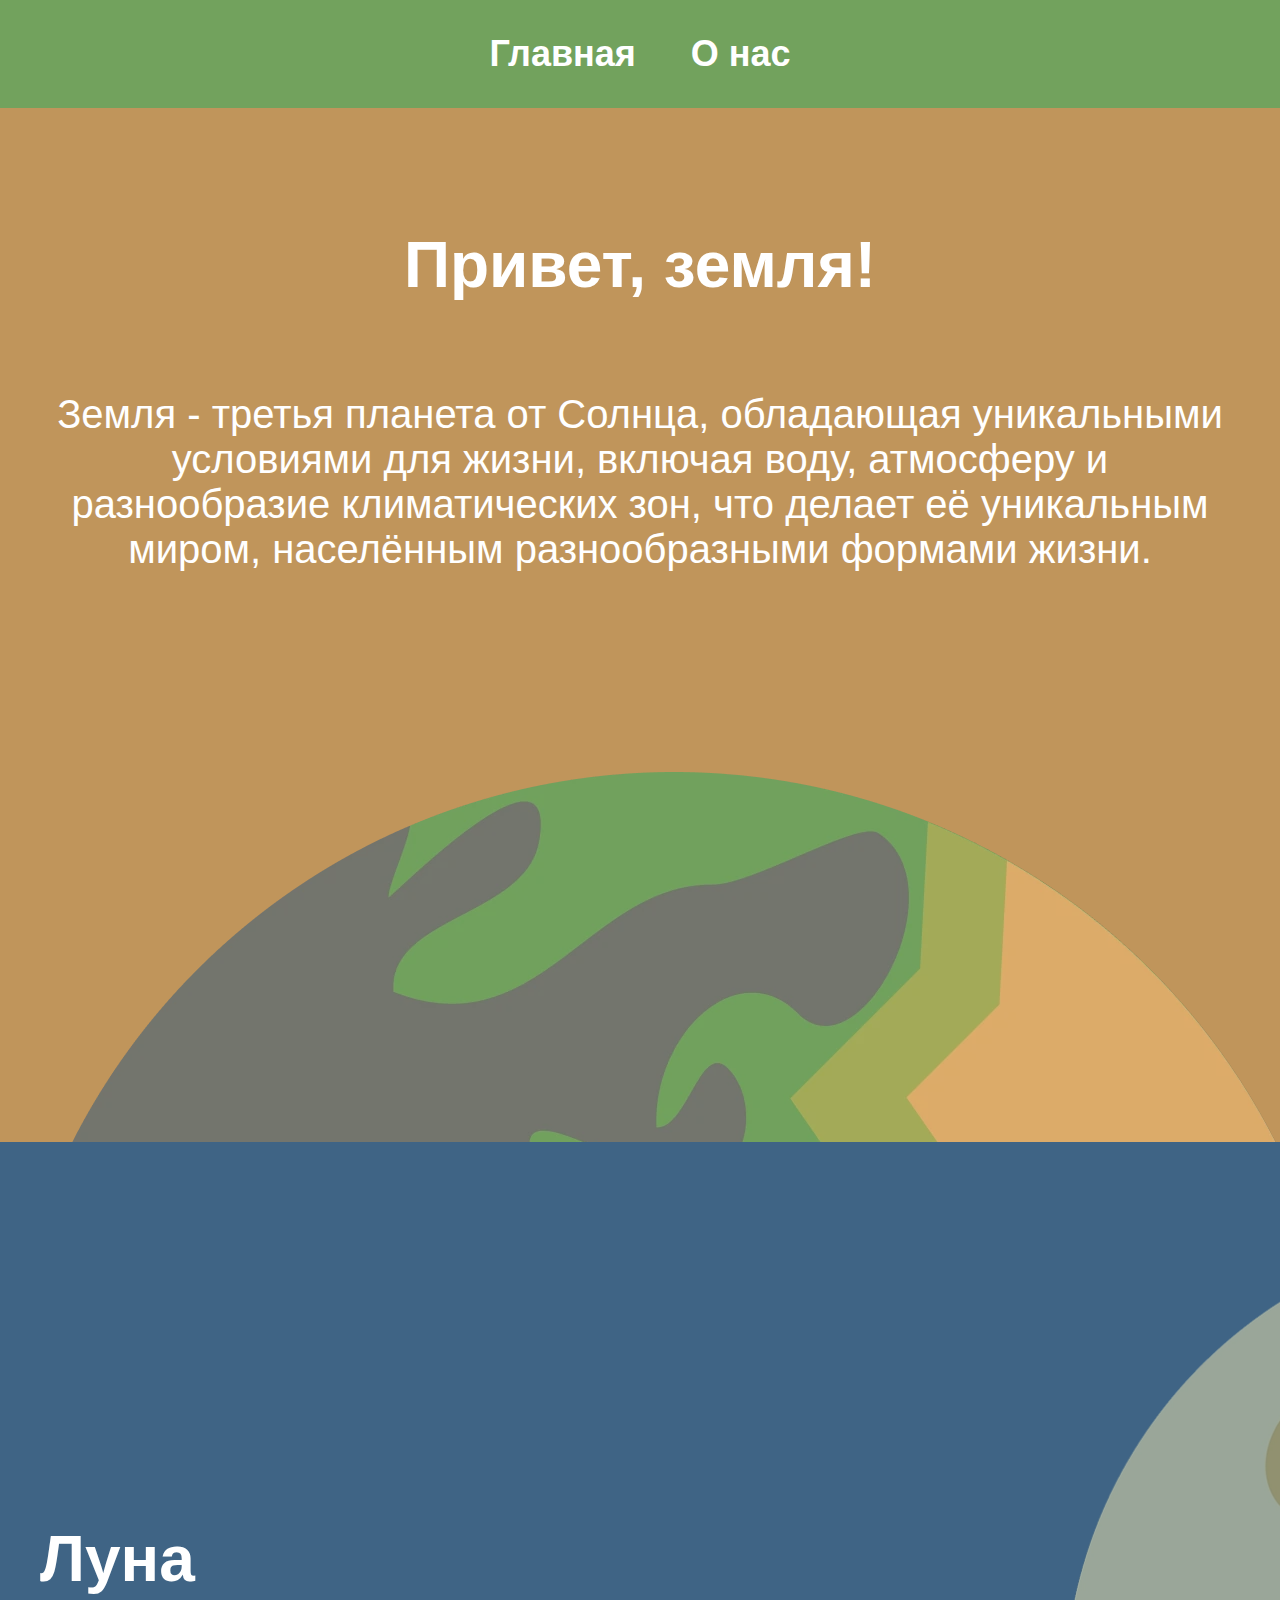
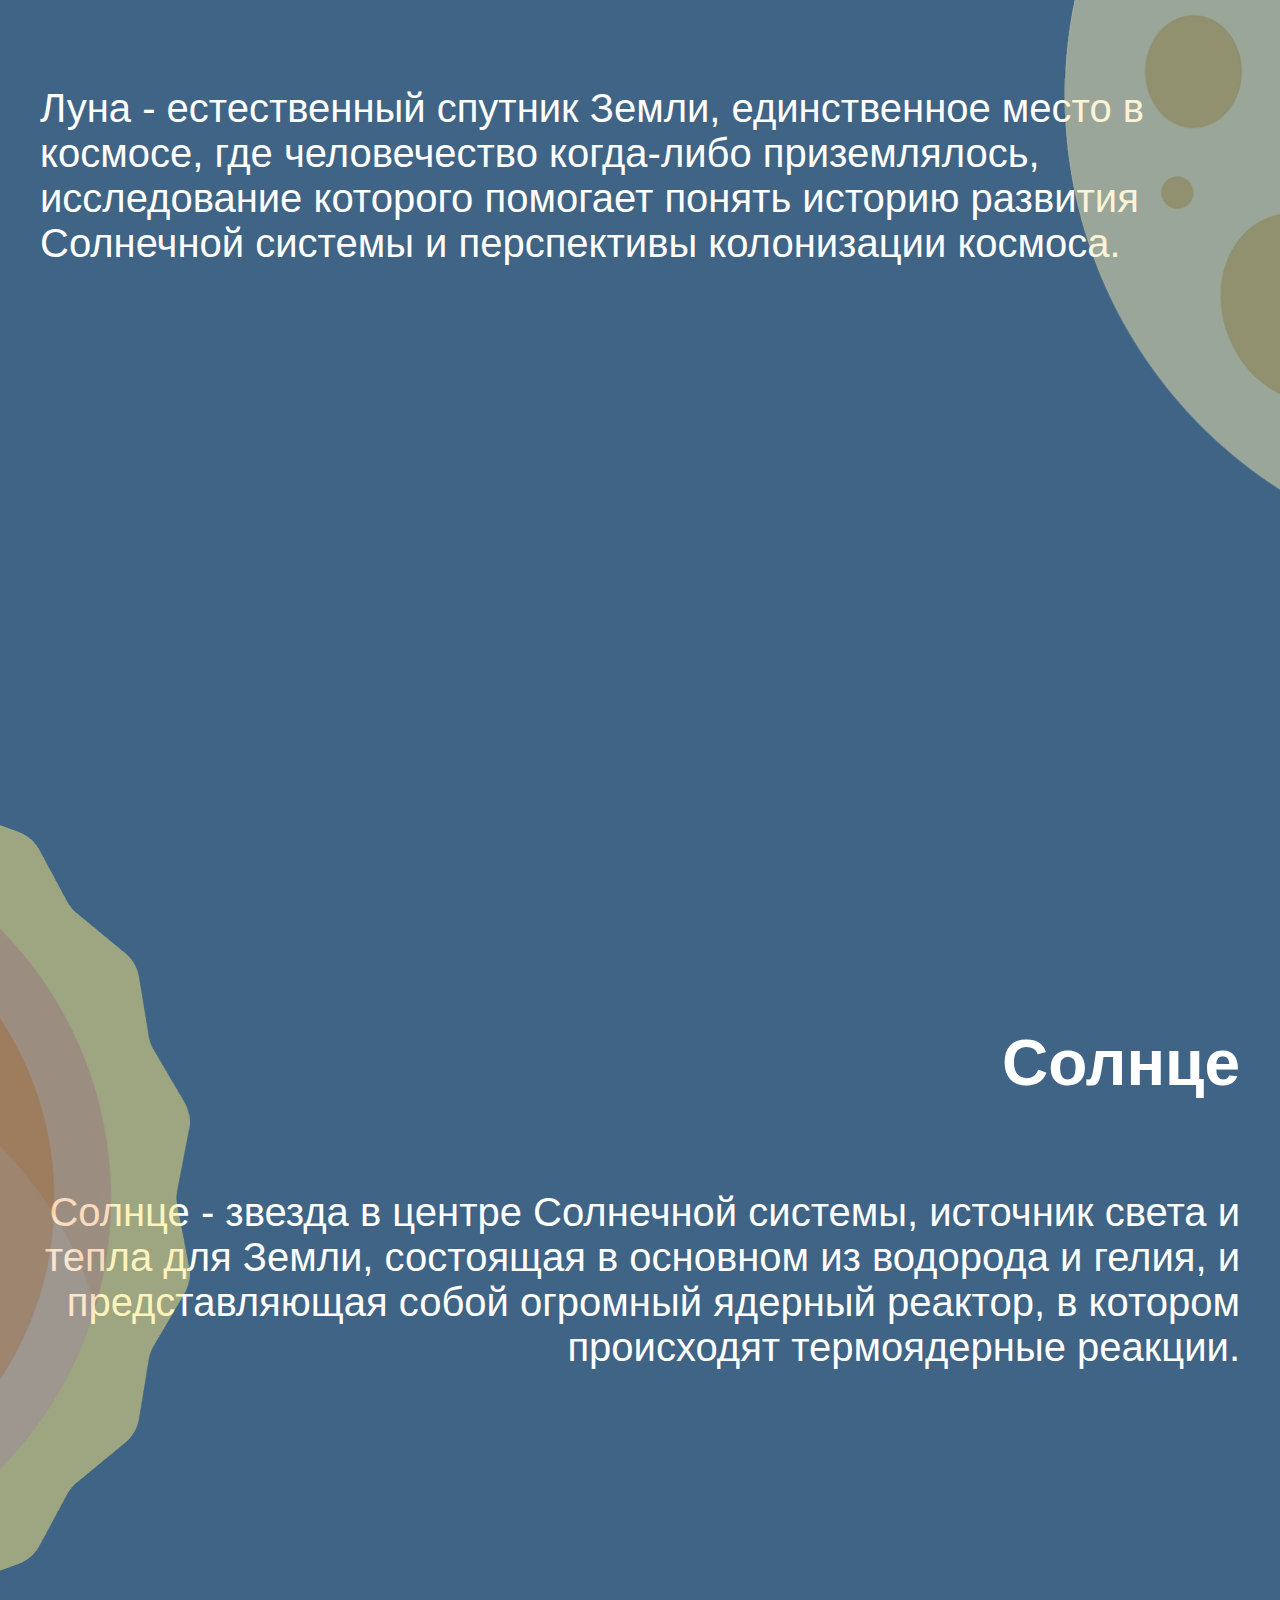
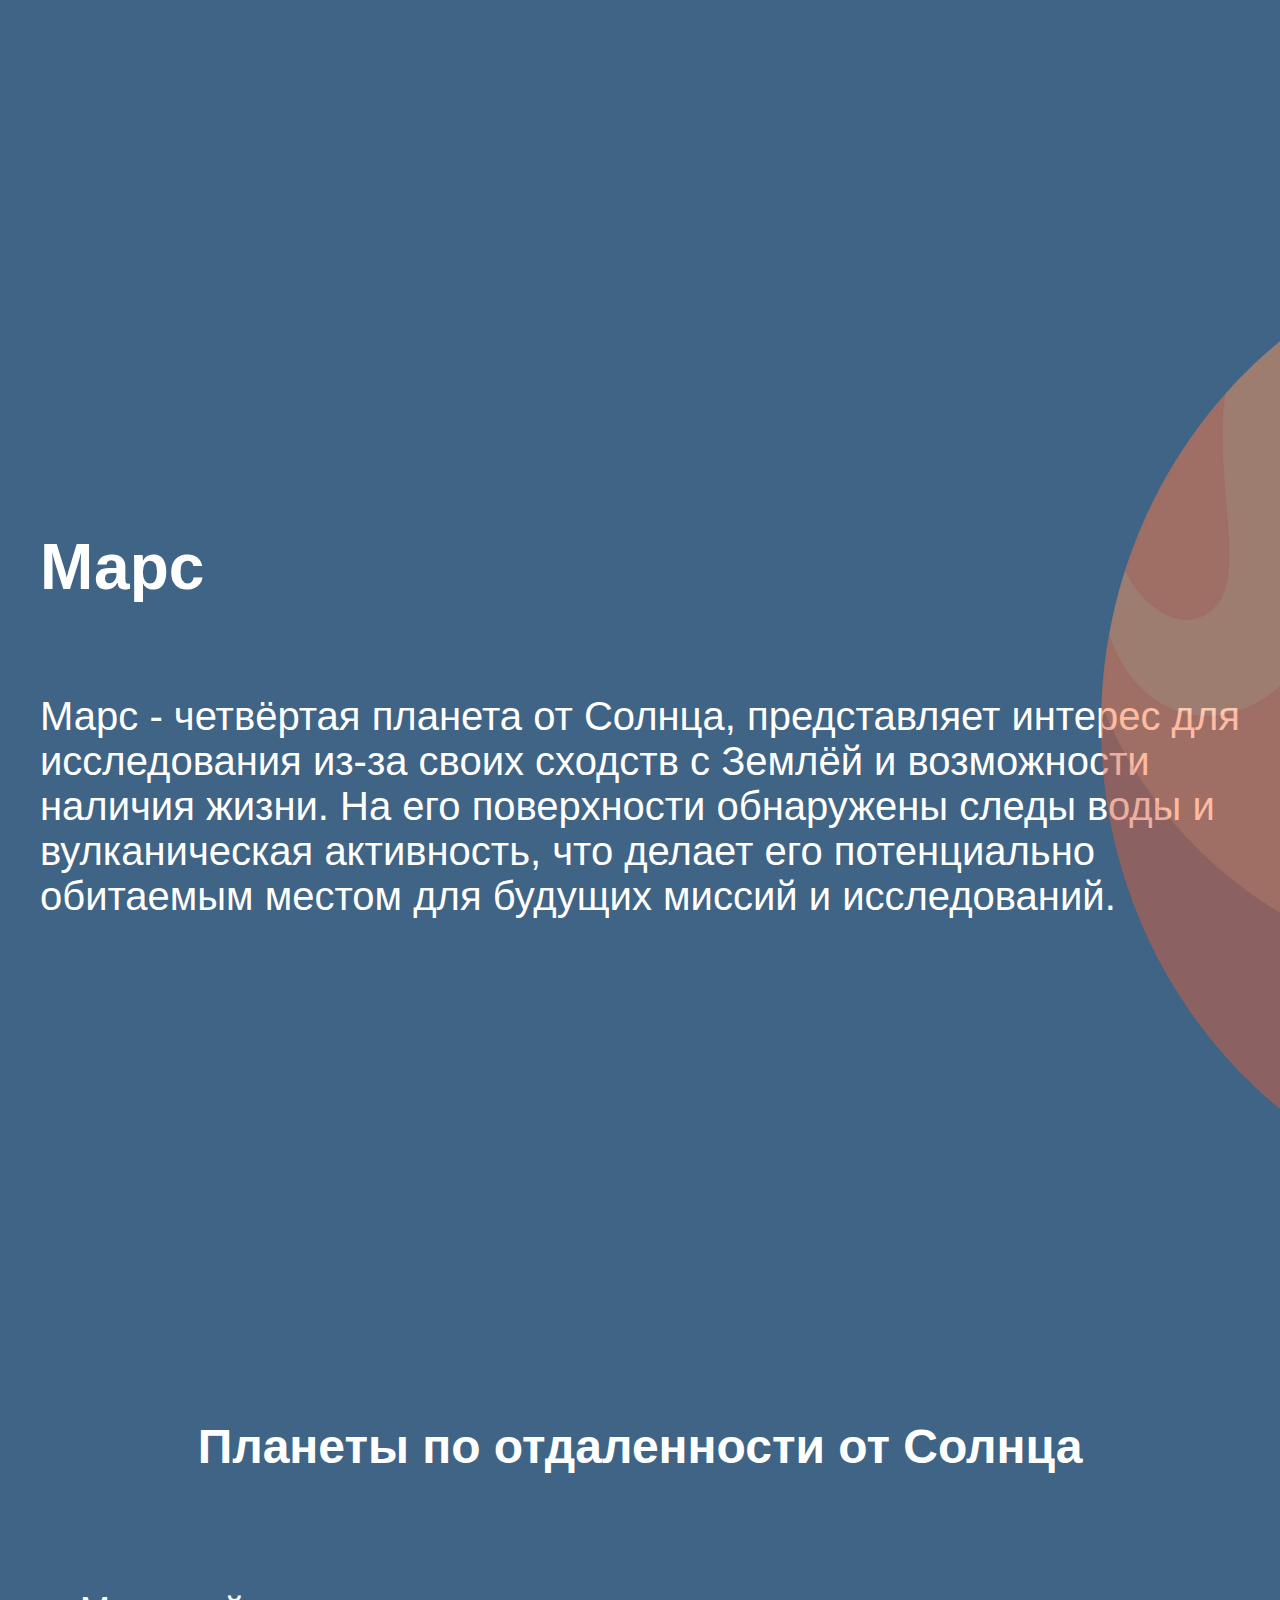
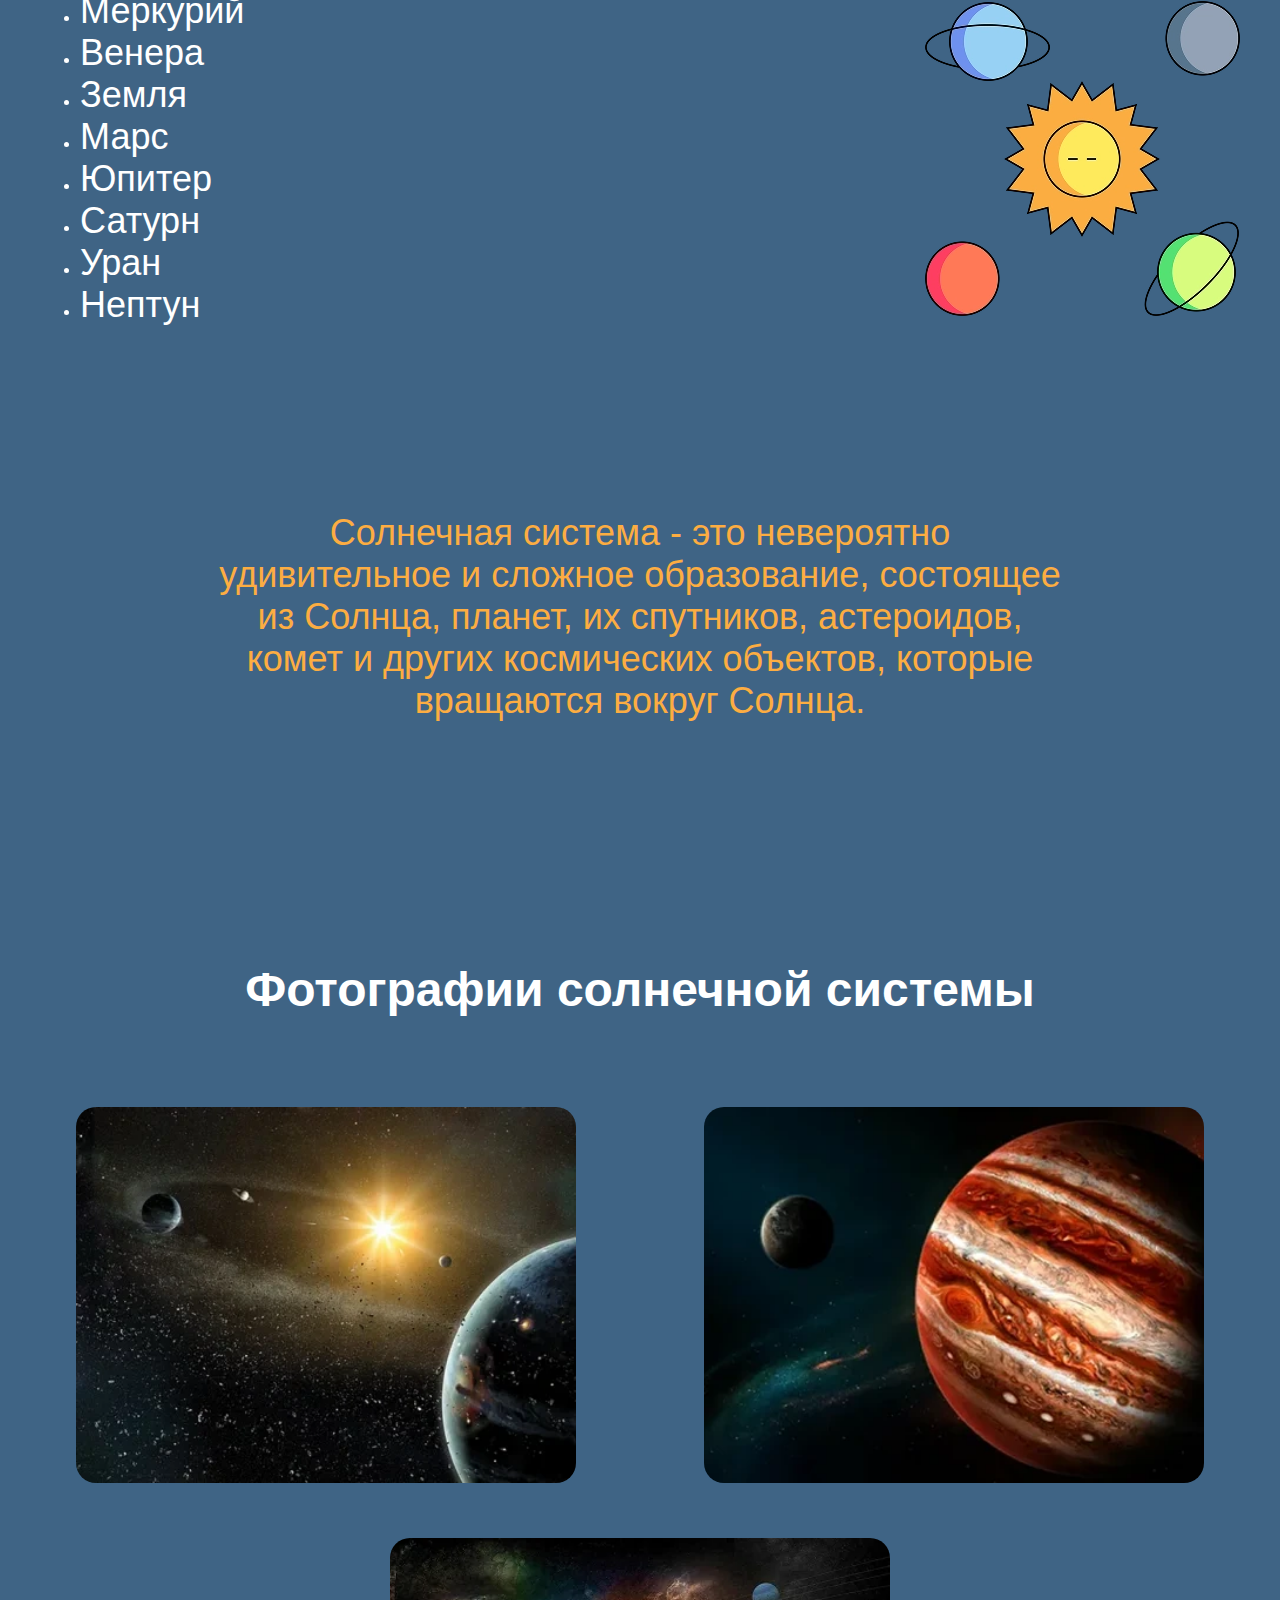
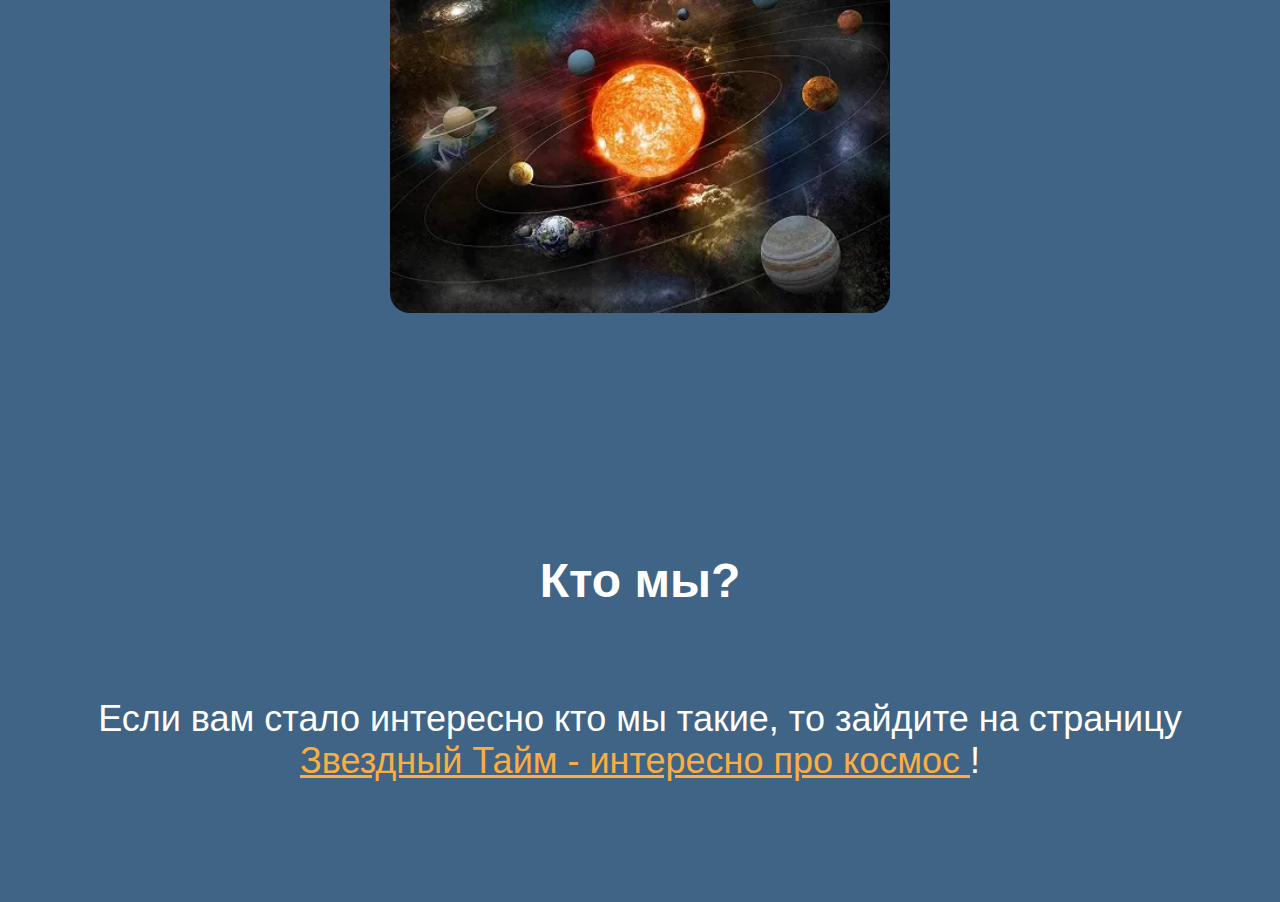
<file: index.html>
<!DOCTYPE html>
<html lang="ru">

<head>
  <meta charset="UTF-8">
  <meta name="viewport" content="width=device-width, initial-scale=1.0">
  <title>Star Time</title>
  <link href="/pages/about.html">
  <link rel="stylesheet" href="./css/main.css">
</head>

<body class="body">

  <header class="header">
    <div class="container header-container">
      <nav class="header__nav nav-menu">

        <ul class="nav-menu__list-items">
          <li class="nav-menu__item">
            <a class="nav-menu__link" href="../index.html">
              Главная
            </a>
          </li>

          <li class="nav-menu__item">
            <a class="nav-menu__link" href="/pages/about.html">
              О нас
            </a>
          </li>
        </ul>

      </nav>
    </div>
  </header>

  <main class="main">
    <section class="section section--bgc-main section--hero">
      <div class="container">
        <div class="hero">

          <h1 class="hero__title title">
            Привет, земля!
          </h1>

          <p class="hero__main-text text">
            Земля - третья планета от Солнца, обладающая уникальными условиями для жизни, включая воду, атмосферу и
            разнообразие климатических зон, что делает её уникальным миром, населённым разнообразными формами жизни.
            
          </p>

          <img class="hero__img img--animation" src="./images/earth.webp" alt="Луна">
        </div>
      </div>
    </section>

    <section class="section section--bgc-second section--about">
      <div class="container">
        <div class="about-moon">

          <h2 class="about-moon__second-title title">
            Луна
          </h2>

          <p class="about-moon__text text">
            Луна - естественный спутник Земли, единственное место в космосе, где человечество когда-либо приземлялось,
            исследование которого помогает понять историю развития Солнечной системы и перспективы колонизации
            космоса.
          </p>

          <img class="about-moon__img img--animation" src="./images/moon.webp" alt="Луна">
        </div>
      </div>
    </section>

    <section class="section section--bgc-second section--about">
      <div class="container">
        <div class="about-sun">

          <h2 class="about-sun__second-title title">
            Солнце
          </h2>

          <p class="about-sun__text text">
            Солнце - звезда в центре Солнечной системы, источник света и тепла для Земли, состоящая в основном из
            водорода и гелия, и представляющая собой огромный ядерный реактор, в котором происходят термоядерные
            реакции.
          </p>

          <img class="about-sun__img img--animation" src="./images/sun.webp" alt="Солнце">
        </div>
      </div>
    </section>

    <section class="section section--bgc-second section--about">
      <div class="container">
        <div class="about-mars">

          <h2 class="about-mars__second-title title">
            Марс
          </h2>

          <p class="about-mars__text text">
            Марс - четвёртая планета от Солнца, представляет интерес для исследования из-за своих сходств с Землёй и
            возможности наличия жизни. На его поверхности обнаружены следы воды и вулканическая активность, что делает
            его потенциально обитаемым местом для будущих миссий и исследований.
          </p>

          <img class="about-mars__img img--animation" src="./images/mars.webp" alt="Марс">
        </div>
      </div>
    </section>

    <section class="section section--bgc-second section--common-paddings">
      <div class="container">
        <div class="about-planets">

          <h3 class="about-planets__subtitle subtitle">
            Планеты по отдаленности от Солнца
          </h3>

          <div class="about-planets__group">
            <ul class="about-planets__list-items">
              <li class="about-planets__item">Меркурий</li>
              <li class="about-planets__item">Венера</li>
              <li class="about-planets__item">Земля</li>
              <li class="about-planets__item">Марс</li>
              <li class="about-planets__item">Юпитер</li>
              <li class="about-planets__item">Сатурн</li>
              <li class="about-planets__item">Уран</li>
              <li class="about-planets__item">Нептун</li>
            </ul>

            <img class="about-planets__img" src="./images/solar.webp" alt="Миниатюра Солнечной системы">
          </div>

          <p class="about-planets__text second-text">
            Солнечная система - это невероятно удивительное и сложное образование, состоящее из Солнца, планет, их
            спутников, астероидов, комет и других космических объектов, которые вращаются вокруг Солнца.
          </p>
        </div>
      </div>
    </section>

    <section class="section section--bgc-second  section--common-paddings">
      <div class="container">
        <div class="solar-fotos">

          <h3 class="solar-fotos__subtitle subtitle">
            Фотографии солнечной системы
          </h3>

          <div class="solar-fotos__group-foto">
            <img class="solar-fotos__img" src="./images/sol1.webp" alt="Планеты Солнечной системы">
            <img class="solar-fotos__img" src="./images/sol2.webp" alt="Планеты Солнечной системы">
            <img class="solar-fotos__img" src="./images/sol3.webp" alt="Планеты Солнечной системы">
          </div>
        </div>
      </div>
    </section>
  </main>

  <footer class="footer section--bgc-second">
    <div class="container footer-container">
      <div class="footer__about-us">

        <h3 class="footer__subtitle subtitle">
          Кто мы?
        </h3>

        <p class="footer__text">
          Если вам стало интересно кто мы такие, то зайдите на страницу
          <br>
          <span class="footer__focus">
            <a class="footer__link" href="./pages/about.html">
              Звездный Тайм - интересно про космос
            </a>
          </span>!
        </p>
      </div>
    </div>
  </footer>
</body>

</html>
</file>
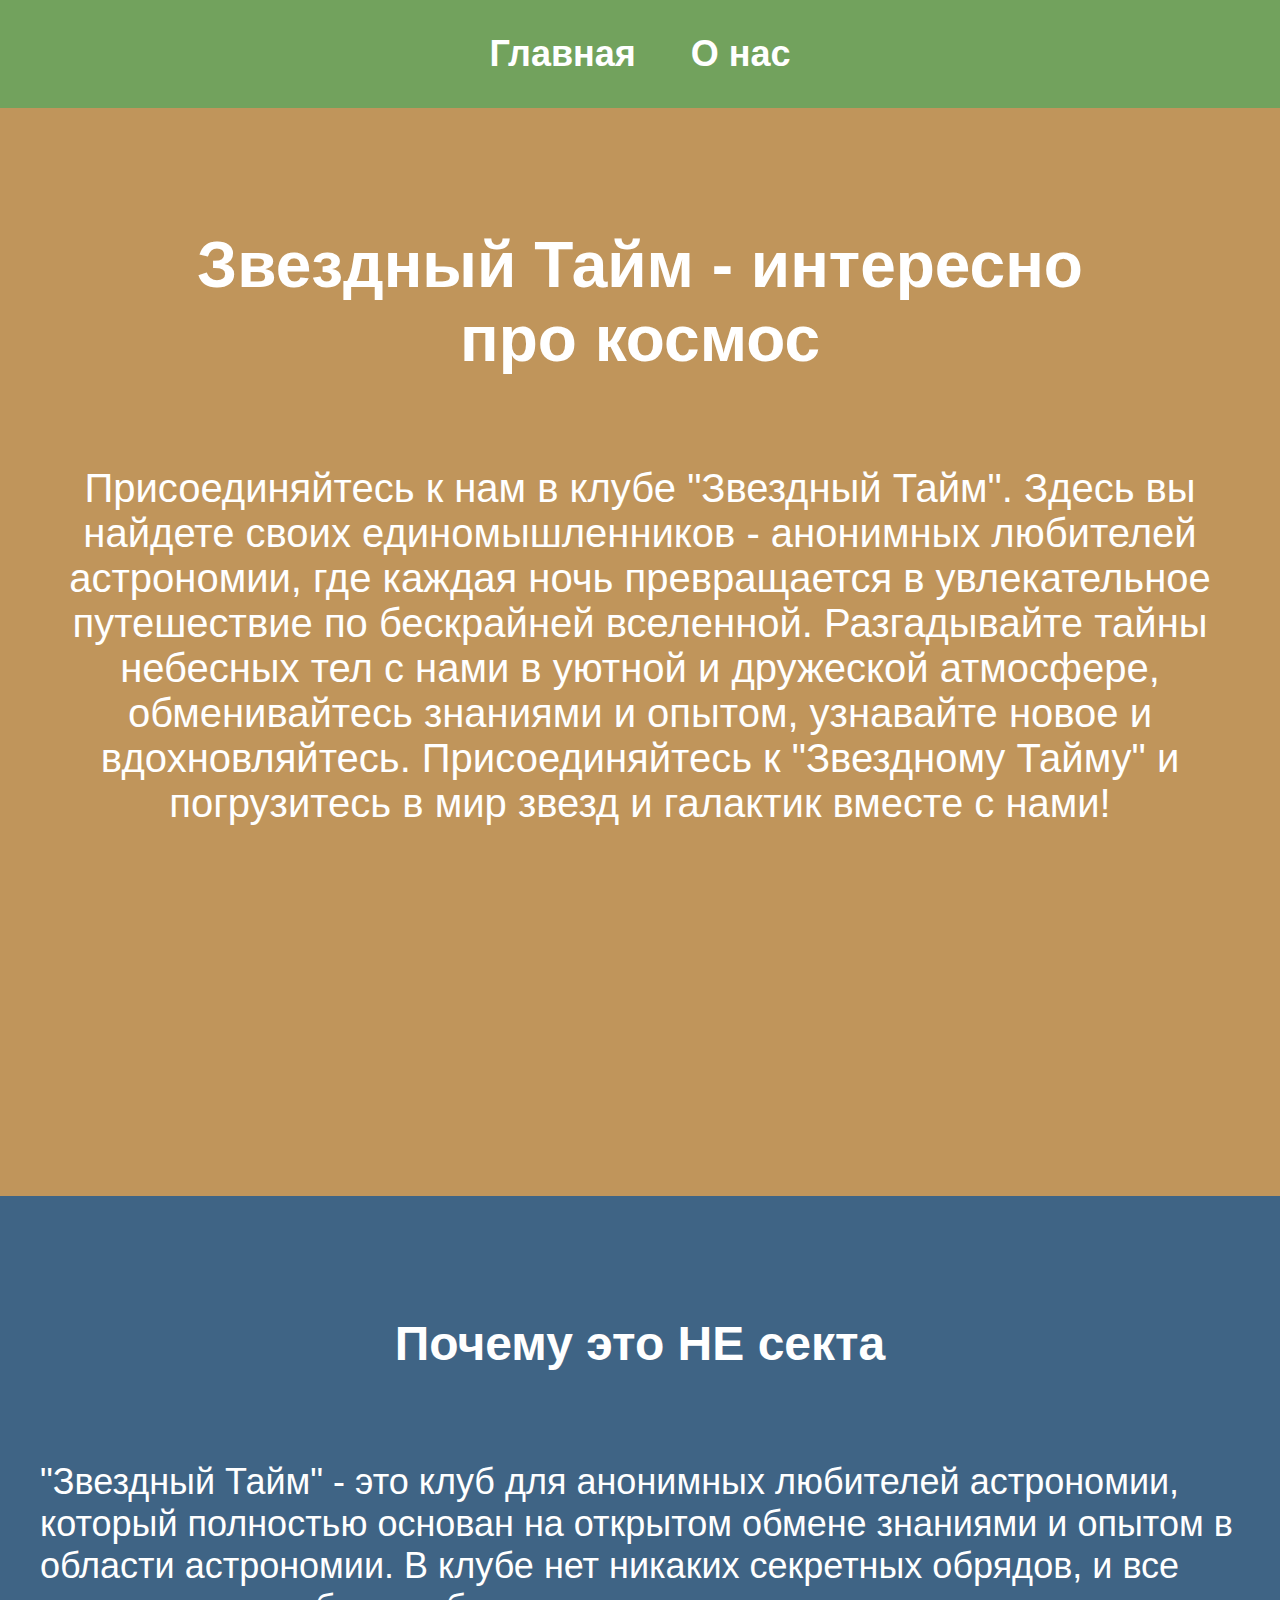
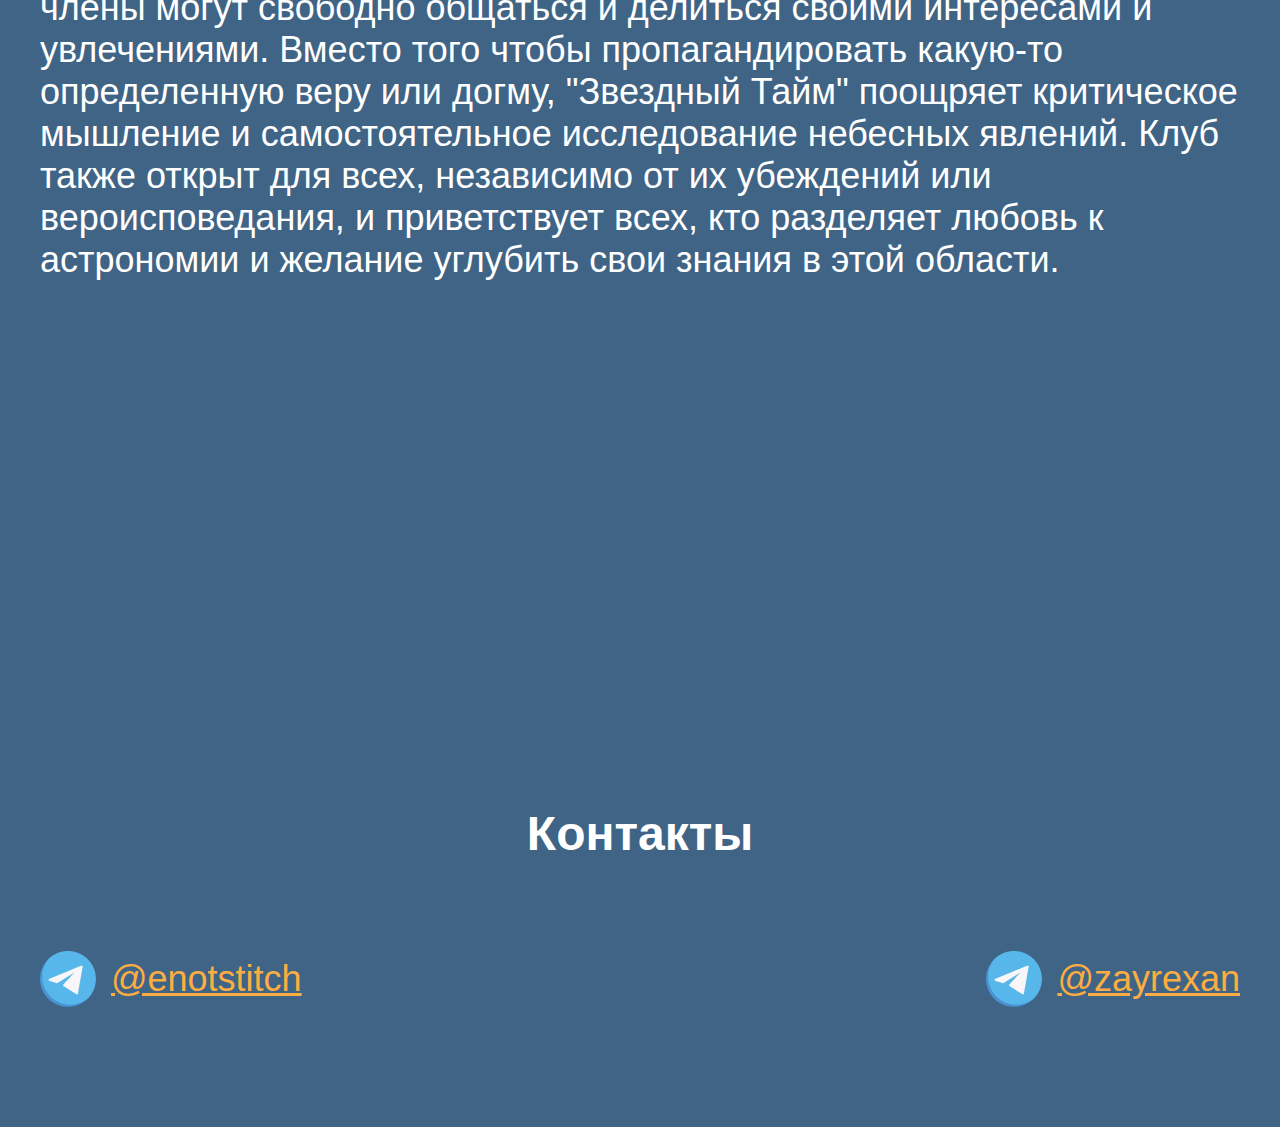
<file: pages/about.html>
<!DOCTYPE html>
<html lang="ru">

<head>
  <meta charset="UTF-8">
  <meta name="viewport" content="width=device-width, initial-scale=1.0">
  <title>About Star Time</title>
  <link href="index.html">
  <link rel="stylesheet" href="../css/main.css">
</head>

<body class="body">

  <header class="header">
    <div class="container header-container">
      <nav class="header__nav nav-menu">

        <ul class="nav-menu__list-items">
          <li class="nav-menu__item">
            <a class="nav-menu__link" href="../index.html">
              Главная
            </a>
          </li>
          
          <li class="nav-menu__item">
            <a class="nav-menu__link" href="../pages/about.html">
              О нас
            </a>
          </li>
        </ul>

      </nav>
    </div>
  </header>

  <main class="main">
    <section class="section section--bgc-main section--hero">
      <div class="container">
        <div class="hero">

          <h1 class="hero__title title">
            Звездный Тайм - интересно
            <br>
            про космос
          </h1>

          <p class="hero__second-text text">
            Присоединяйтесь к нам в клубе "Звездный Тайм". Здесь вы найдете своих единомышленников - анонимных любителей
            астрономии, где каждая ночь превращается в увлекательное путешествие по бескрайней вселенной. Разгадывайте
            тайны небесных тел с нами в уютной и дружеской атмосфере, обменивайтесь знаниями и опытом, узнавайте новое и
            вдохновляйтесь. Присоединяйтесь к "Звездному Тайму" и погрузитесь в мир звезд и галактик вместе с нами!
          </p>
        </div>
      </div>
    </section>

    <section class="section section-bgc-second section--common-paddings">
      <div class="container">
        <div class="about-us">

          <h2 class="about-us__subtitle subtitle">
            Почему это НЕ секта
          </h2>

          <p class="about-us__text text">
            "Звездный Тайм" - это клуб для анонимных любителей астрономии, который полностью основан на открытом обмене
            знаниями и опытом в области астрономии. В клубе нет никаких секретных обрядов, и все члены могут свободно
            общаться и делиться своими интересами и увлечениями. Вместо того чтобы пропагандировать какую-то
            определенную веру или догму, "Звездный Тайм" поощряет критическое мышление и самостоятельное исследование
            небесных явлений. Клуб также открыт для всех, независимо от их убеждений или вероисповедания, и приветствует
            всех, кто разделяет любовь к астрономии и желание углубить свои знания в этой области.
          </p>
        </div>
      </div>
    </section>
  </main>

  <footer class="footer section-bgc-second">
    <div class="container footer-container">
      <div class="footer__contacts">

        <h3 class="footer__subtitle subtitle">
          Контакты
        </h3>

        <div class="footer__wrap-links social-links">
          <div class="social-links__tg">
            <img class="social-links__tg-icon" src="/images/tg-icon.png" alt="Икона Telegram">

            <a class="social-links__link" href="https://t.me/enotstitch" target="_blank">
              @enotstitch
            </a>
          </div>

          <div class="social-links__tg">
            <img class="social-links__tg-icon" src="/images/tg-icon.png" alt="Икона Telegram">

            <a class="social-links__link" href="https://t.me/ZayRexan" target="_blank">
              @zayrexan
            </a>
          </div>
        </div>
      </div>
    </div>
  </footer>
</body>

</html>
</file>
<file: css/main.css>
@font-face {
  font-family: "BalsamiqSans";
  src: url("../fonts/Balsamiq-Sans/Montserrat-VariableFont_wght.ttf") format("ttf");
  font-style: normal;
  font-display: swap;
}
@font-face {
  font-family: "BellotaText";
  src: url("../fonts/Balsamiq-Sans/Montserrat-VariableFont_wght.ttf") format("ttf");
  font-style: normal;
  font-display: swap;
}
* {
  box-sizing: border-box;
}

body {
  background-color: #3f6485;
  font-weight: 400;
  color: #ffffff;
  margin: 0;
}

.container {
  max-width: 1240px;
  margin: 0 auto;
  padding: 0 20px;
}

.section--bgc-main {
  background-color: #c0955b;
}
.section--bgc-second {
  background-color: #3f6485;
}
.section--hero {
  padding-top: 120px;
  padding-bottom: 370px;
  overflow: hidden;
  position: relative;
}
.section--about {
  padding: 380px 0;
  overflow: hidden;
  position: relative;
}
.section--common-paddings {
  padding: 120px 0;
}

.title {
  margin: 0;
  font-family: "BalsamiqSans", sans-serif;
  font-weight: 700;
  font-size: 64px;
}

.subtitle {
  margin: 0;
  font-family: "BalsamiqSans", sans-serif;
  font-weight: 700;
  font-size: 48px;
}

.text {
  margin: 0;
  font-size: 40px;
  font-family: "BellotaText", sans-serif;
}

.second-text {
  color: #fcad42;
}

.img--animation {
  position: absolute;
  animation: rotate 50s linear infinite;
}

@keyframes rotate {
  to {
    transform: rotate(360deg);
  }
}
.header {
  padding: 33px 0;
  background-color: #72a25d;
}
.header-container {
  max-width: 100%;
}
.header__nav {
  display: flex;
  justify-content: center;
}

.nav-menu__list-items {
  display: flex;
  gap: 55px;
  padding: 0;
  margin: 0;
  cursor: pointer;
  list-style: none;
}
.nav-menu__link {
  font-weight: 700;
  font-size: 36px;
  text-decoration: none;
  color: #ffffff;
  font-family: "BalsamiqSans", sans-serif;
  transition: 1s;
}
.nav-menu__link:hover {
  text-decoration: underline;
}

.hero__title {
  text-align: center;
  margin-bottom: 90px;
}
.hero__main-text {
  text-align: center;
  margin-bottom: 200px;
}
.hero__second-text {
  text-align: center;
}
.hero__img {
  opacity: 50%;
  margin: 0 auto;
  left: 0;
  right: 0;
}

.about-moon__second-title {
  margin-bottom: 90px;
}
.about-moon__img {
  margin: auto 0;
  top: 0;
  bottom: 0;
  left: 83%;
  max-width: 940px;
}

.about-sun__second-title {
  text-align: end;
  margin-bottom: 90px;
}
.about-sun__text {
  text-align: end;
}
.about-sun__img {
  margin: auto 0;
  top: 0;
  bottom: 0;
  right: 85%;
  max-width: 940px;
}

.about-mars__second-title {
  margin-bottom: 90px;
}
.about-mars__img {
  margin: auto 0;
  top: 0;
  bottom: 0;
  left: 86%;
  max-width: 940px;
}

.about-planets__subtitle {
  text-align: center;
  margin-bottom: 100px;
}
.about-planets__group {
  display: flex;
  justify-content: space-between;
  align-items: center;
  margin-bottom: 170px;
}
.about-planets__item {
  font-size: 36px;
  font-family: sans-serif;
}
.about-planets__item::marker {
  font-size: 15px;
  transform: translateY(-50%);
}
.about-planets__img {
  transition: 0.6s;
}
.about-planets__img:hover {
  scale: 1.15;
  rotate: 10deg;
}
.about-planets__text {
  margin: 0 auto;
  max-width: 860px;
  text-align: center;
  font-size: 36px;
  font-family: sans-serif;
}

.solar-fotos__subtitle {
  text-align: center;
  margin-bottom: 90px;
}
.solar-fotos__group-foto {
  display: flex;
  justify-content: space-between;
  flex-wrap: wrap;
  gap: 55px;
}
.solar-fotos__item {
  font-size: 36px;
  font-family: sans-serif;
}
.solar-fotos__item::marker {
  font-size: 15px;
  transform: translateY(-50%);
}
.solar-fotos__img {
  margin: 0 auto;
  width: 500px;
  border-radius: 20px;
  transition: 0.3s;
}
.solar-fotos__img:hover {
  scale: 1.25;
}

.footer {
  display: flex;
  justify-content: center;
  padding: 120px 0;
}
.footer-container {
  max-width: 100%;
  min-width: 1240px;
}
.footer__subtitle {
  text-align: center;
  margin: 0;
  margin-bottom: 90px;
}
.footer__text {
  margin: 0;
  max-width: 1200px;
  text-align: center;
  font-size: 36px;
  font-family: sans-serif;
}
.footer__link {
  color: #fcad42;
  font-family: sans-serif;
}
.footer__link:active {
  color: #fcad42;
}
.footer__wrap-links {
  display: flex;
  justify-content: space-between;
}

.about-us__subtitle {
  text-align: center;
  margin-bottom: 90px;
}
.about-us__text {
  font-size: 36px;
  font-family: sans-serif;
  margin-bottom: 285px;
}

.social-links__tg {
  display: flex;
  align-items: center;
}
.social-links__tg-icon {
  margin-right: 15px;
}
.social-links__link {
  color: #fcad42;
  font-size: 36px;
  font-family: sans-serif;
}/*# sourceMappingURL=main.css.map */
</file>
